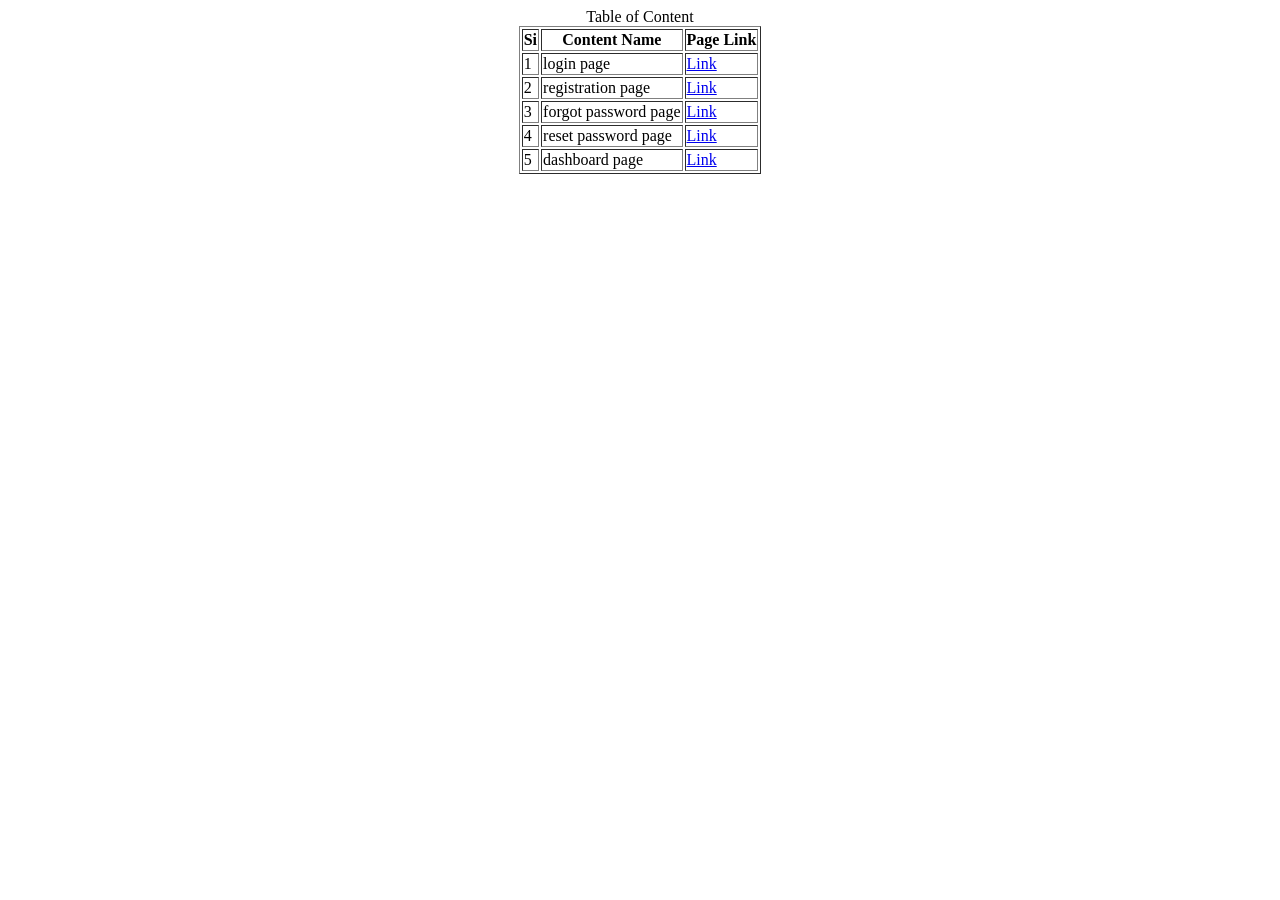
<file: index.html>
<!DOCTYPE html>
<html lang="en">

<head>
    <meta charset="UTF-8">
    <meta name="viewport" content="width=device-width, initial-scale=1.0">
    <meta name="author" content="Dennis">
    <meta name="keywords" content="html, Basics of WebApp">
    <meta name="description" content="My Website for Learning">
    <title>Learn HTML | Campuse</title>
</head>

<body>

    <center>
        <table border="1">
            <caption>Table of Content</caption>

            <thead>
                <tr>
                    <th>Si</th>
                    <th>Content Name</th>
                    <th>Page Link</th>
                </tr>
            </thead>

            <tbody>
                <tr>
                    <td>1</td>
                    <td>login page</td>
                    <td><a href="login.html/">Link</a></td>
                </tr>

                <tr>
                    <td>2</td>
                    <td>registration page</td>
                    <td><a href="registration.html/">Link</a></td>
                </tr>

                <tr>
                    <td>3</td>
                    <td>forgot password page</td>
                    <td><a href="forgot password.html/">Link</a></td>
                </tr>
                <tr>
                    <td>4</td>
                    <td>reset password page</td>
                    <td><a href="reset password.html/">Link</a></td>
                </tr>

                <tr>
                    <td>5</td>
                    <td>dashboard page</td>
                    <td><a href="dashboard.html/">Link</a></td>
                </tr>
            </tbody>

        </table>
    </center>

</body>
</html>
</file>
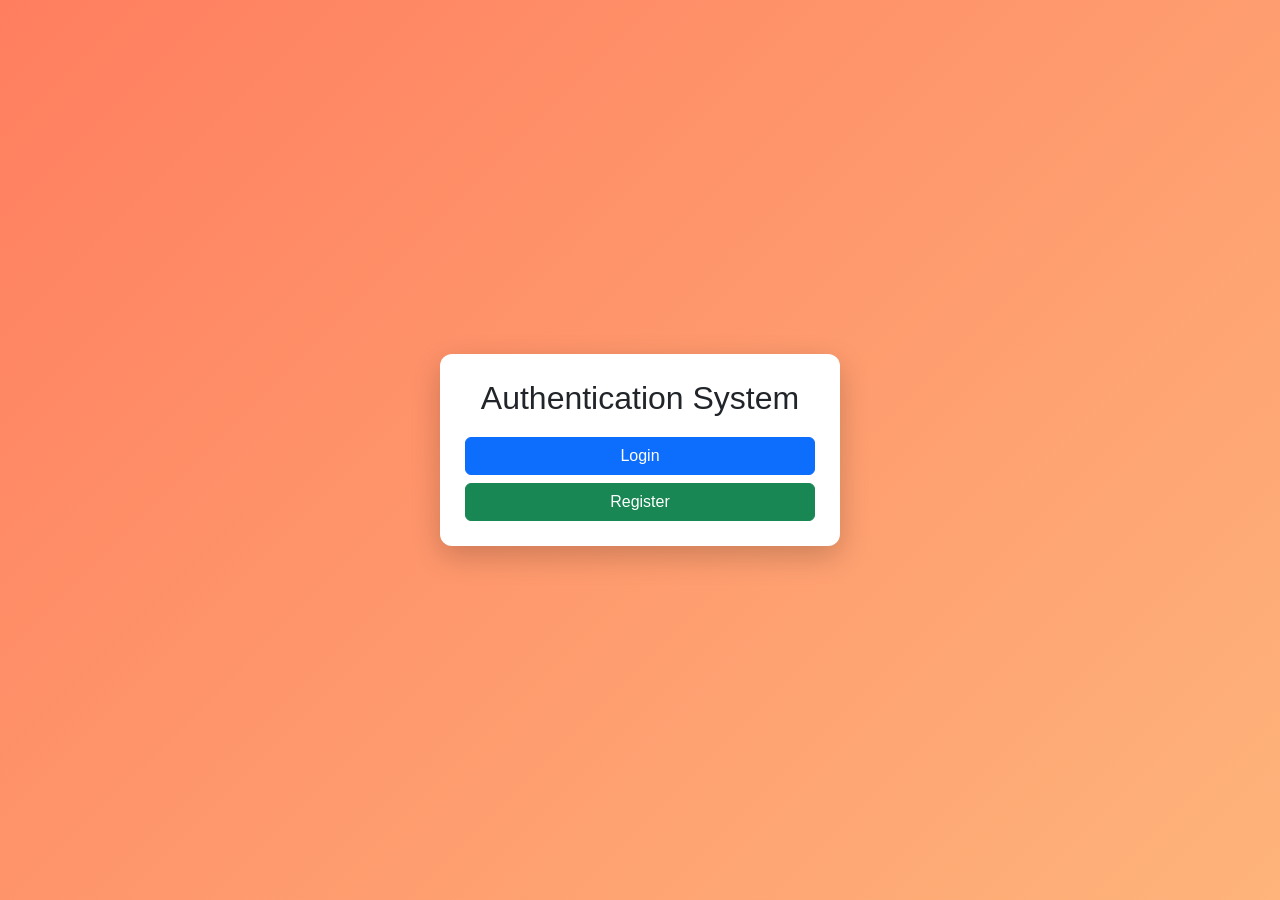
<file: authentication_system_styling/index.html>
<!DOCTYPE html>
<html>
<head>
<title>Home</title>
<link href="https://cdn.jsdelivr.net/npm/bootstrap@5.3.0/dist/css/bootstrap.min.css" rel="stylesheet">
<link rel="stylesheet" href="styles.css">
</head>
<body>

<div class="card-box text-center">
  <h2>Authentication System</h2>
  <a href="login.html" class="btn btn-primary w-100 mb-2">Login</a>
  <a href="register.html" class="btn btn-success w-100">Register</a>
</div>

</body>
</html>
</file>
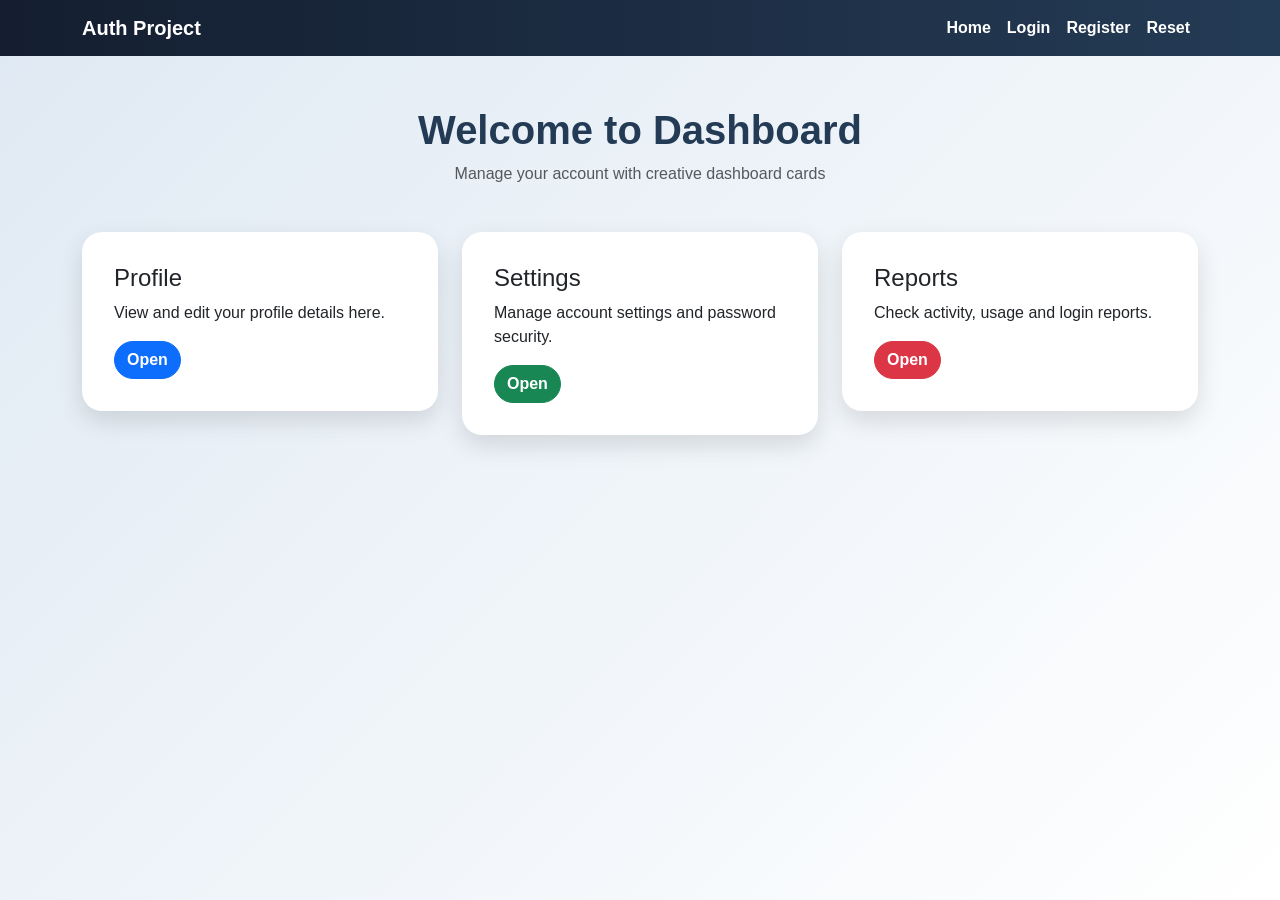
<file: dashboard.html>
<!DOCTYPE html>
<html lang="en">
<head>
  <meta charset="UTF-8">
  <meta name="viewport" content="width=device-width, initial-scale=1.0">
  <title>Dashboard</title>
  <link href="https://cdn.jsdelivr.net/npm/bootstrap@5.3.3/dist/css/bootstrap.min.css" rel="stylesheet">

  <style>
    body{
      margin:0;
      font-family:Arial, sans-serif;
      background:linear-gradient(135deg,#dfe9f3,#ffffff);
      min-height:100vh;
    }

    .navbar{
      background:linear-gradient(90deg,#141e30,#243b55);
    }

    .navbar-brand,
    .nav-link{
      color:white !important;
      font-weight:bold;
    }

    .hero{
      text-align:center;
      padding:50px 20px 30px;
    }

    .hero h1{
      font-weight:bold;
      color:#243b55;
    }

    .card-box{
      border:none;
      border-radius:20px;
      box-shadow:0 10px 25px rgba(0,0,0,0.12);
      transition:0.3s;
    }

    .card-box:hover{
      transform:translateY(-8px);
    }

    .btn-dash{
      border-radius:25px;
      font-weight:bold;
    }
  </style>
</head>
<body>

  <nav class="navbar navbar-expand-lg">
    <div class="container">
      <a class="navbar-brand" href="index.html">Auth Project</a>
      <button class="navbar-toggler bg-light" type="button" data-bs-toggle="collapse" data-bs-target="#menu">
        <span class="navbar-toggler-icon"></span>
      </button>

      <div class="collapse navbar-collapse" id="menu">
        <ul class="navbar-nav ms-auto">
          <li class="nav-item"><a class="nav-link" href="index.html">Home</a></li>
          <li class="nav-item"><a class="nav-link" href="login.html">Login</a></li>
          <li class="nav-item"><a class="nav-link" href="register.html">Register</a></li>
          <li class="nav-item"><a class="nav-link" href="reset.html">Reset</a></li>
        </ul>
      </div>
    </div>
  </nav>

  <div class="hero">
    <h1>Welcome to Dashboard</h1>
    <p class="text-muted">Manage your account with creative dashboard cards</p>
  </div>

  <div class="container pb-5">
    <div class="row g-4">
      <div class="col-md-4">
        <div class="card card-box p-3">
          <div class="card-body">
            <h4>Profile</h4>
            <p>View and edit your profile details here.</p>
            <button class="btn btn-primary btn-dash">Open</button>
          </div>
        </div>
      </div>

      <div class="col-md-4">
        <div class="card card-box p-3">
          <div class="card-body">
            <h4>Settings</h4>
            <p>Manage account settings and password security.</p>
            <button class="btn btn-success btn-dash">Open</button>
          </div>
        </div>
      </div>

      <div class="col-md-4">
        <div class="card card-box p-3">
          <div class="card-body">
            <h4>Reports</h4>
            <p>Check activity, usage and login reports.</p>
            <button class="btn btn-danger btn-dash">Open</button>
          </div>
        </div>
      </div>
    </div>
  </div>

  <script src="https://cdn.jsdelivr.net/npm/bootstrap@5.3.3/dist/js/bootstrap.bundle.min.js"></script>
</body>
</html>
</file>
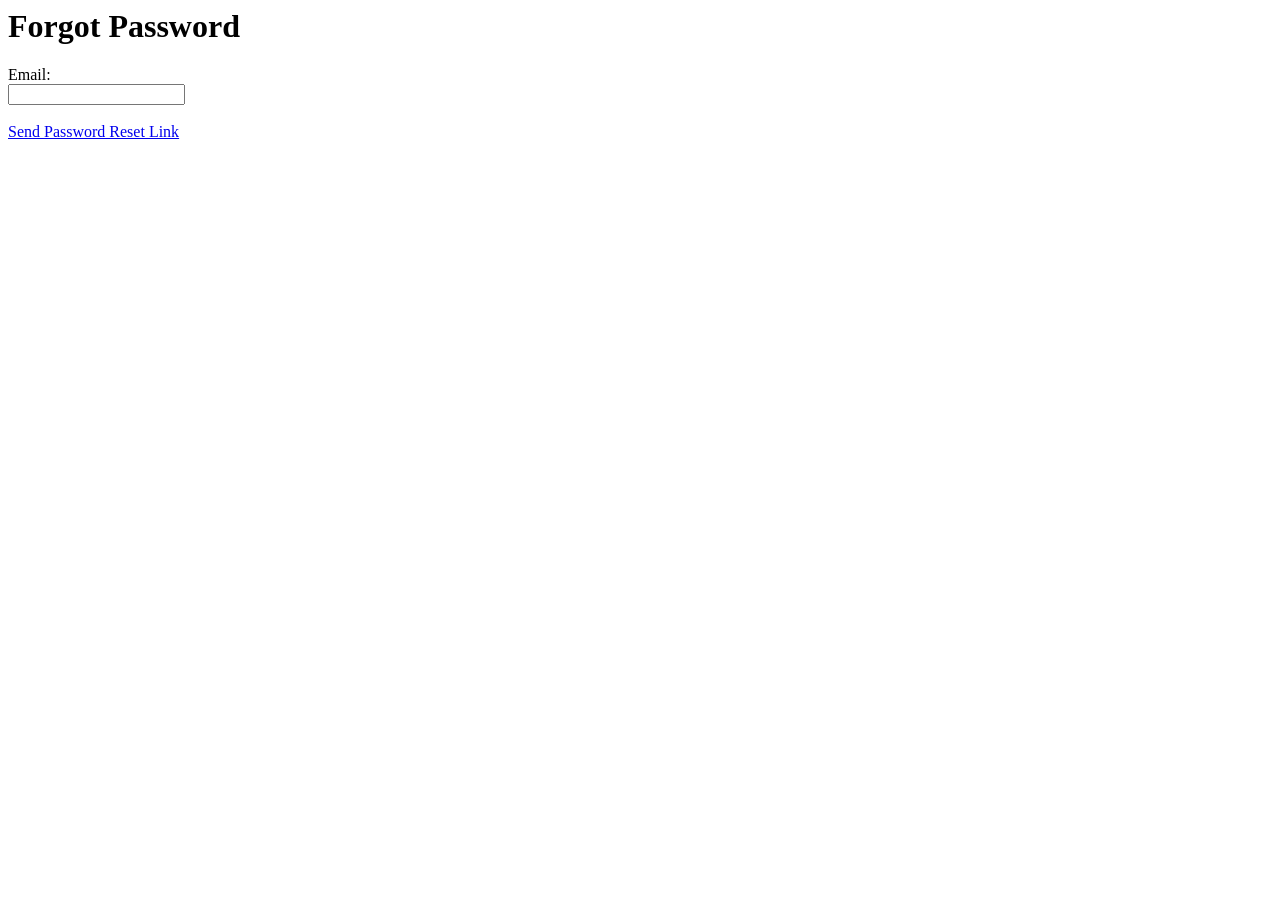
<file: forgot.html>
<html lang="en">
<head>
    <meta charset="UTF-8">
    <meta name="viewport" content="width=device-width,initial-scale=1.0">
    <meta name="author" content="Dennis">
    <meta name="keywords" content="html,Basics of WebApp">
    <meta name="description" content="My Website for Learning">
    <title>My First Website | Campuse</title>
</head>
<body>

<h1>Forgot Password</h1>

<form>

    <label>Email:</label><br>
    <input type="email"><br><br>

    <!-- Send Reset Link -->
    <a href="login.html">Send Password Reset Link</a>

</form>

</body>
</html>
</file>
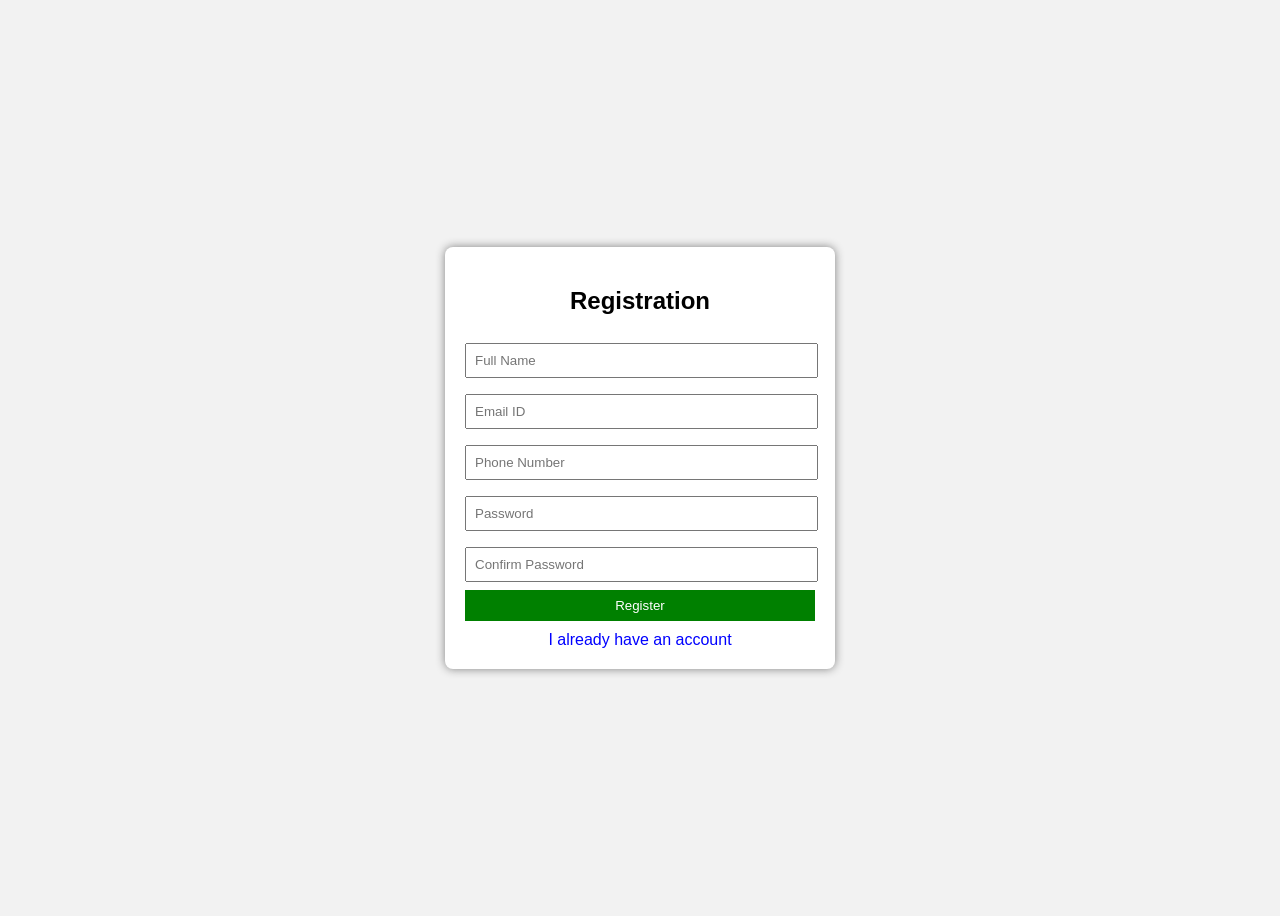
<file: register.html>
<!DOCTYPE html>
<html>
<head>
    <title>Registration Page</title>

    <style>
        body{
            font-family: Arial;
            background:#f2f2f2;
            display:flex;
            justify-content:center;
            align-items:center;
            height:100vh;
        }
        .box{
            width:350px;
            padding:20px;
            background:white;
            border-radius:8px;
            box-shadow:0 0 10px gray;
            text-align:center;
        }
        input{
            width:95%;
            padding:8px;
            margin:8px 0;
        }
        button{
            width:100%;
            padding:8px;
            background:green;
            color:white;
            border:none;
            cursor:pointer;
        }
        a{
            display:block;
            margin-top:10px;
            color:blue;
            text-decoration:none;
        }
    </style>

    <script>
        function registerUser(){
            var password = document.getElementById("password").value;
            var confirmPassword = document.getElementById("confirmPassword").value;

            if(password !== confirmPassword){
                alert("Passwords do not match!");
                return false;
            }

            alert("Registration Successful!");
            window.location.href = "login.html";
        }
    </script>
</head>

<body>

<div class="box">
    <h2>Registration</h2>

    <input type="text" placeholder="Full Name" required>
    <input type="email" placeholder="Email ID" required>
    <input type="tel" placeholder="Phone Number" required>

    <input type="password" id="password" placeholder="Password" required>
    <input type="password" id="confirmPassword" placeholder="Confirm Password" required>

    <button onclick="registerUser()">Register</button>

    <a href="login.html">I already have an account</a>
</div>

</body>
</html>
</file>
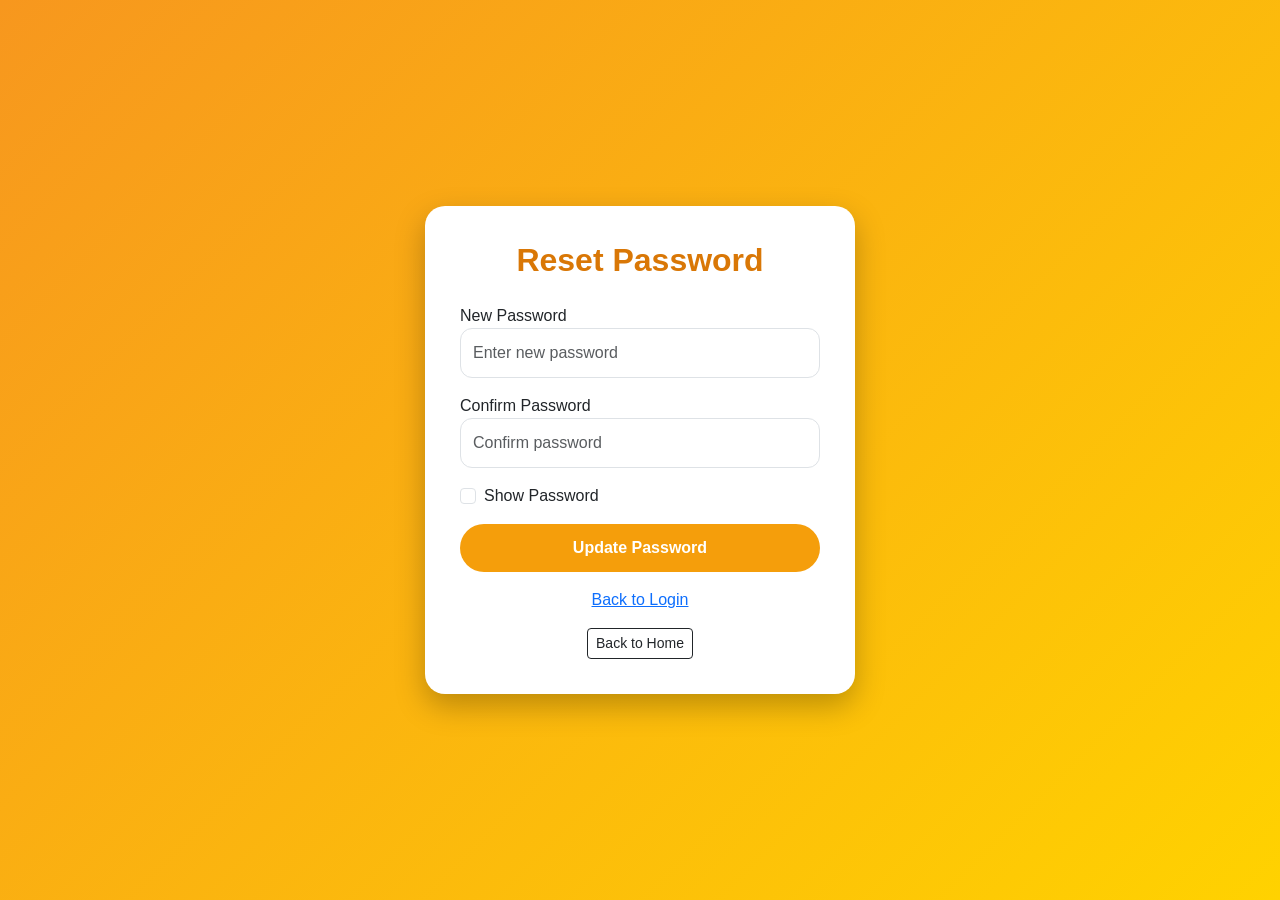
<file: reset.html>
<!DOCTYPE html>
<html lang="en">
<head>
  <meta charset="UTF-8">
  <meta name="viewport" content="width=device-width, initial-scale=1.0">
  <title>Reset Password</title>
  <link href="https://cdn.jsdelivr.net/npm/bootstrap@5.3.3/dist/css/bootstrap.min.css" rel="stylesheet">

  <style>
    body{
      margin:0;
      min-height:100vh;
      display:flex;
      justify-content:center;
      align-items:center;
      font-family:Arial, sans-serif;
      background:linear-gradient(135deg,#f7971e,#ffd200);
    }

    .reset-box{
      width:100%;
      max-width:430px;
      background:white;
      border-radius:20px;
      padding:35px;
      box-shadow:0 12px 30px rgba(0,0,0,0.25);
    }

    .reset-box h2{
      text-align:center;
      font-weight:bold;
      margin-bottom:25px;
      color:#d97706;
    }

    .form-control{
      border-radius:12px;
      padding:12px;
    }

    .btn-reset{
      background:#f59e0b;
      color:white;
      border:none;
      border-radius:25px;
      padding:12px;
      font-weight:bold;
    }

    .btn-reset:hover{
      background:#d97706;
    }
  </style>
</head>
<body>

  <div class="reset-box">
    <h2>Reset Password</h2>

    <form>
      <div class="mb-3">
        <label>New Password</label>
        <input type="password" class="form-control" id="newPassword" placeholder="Enter new password">
      </div>

      <div class="mb-3">
        <label>Confirm Password</label>
        <input type="password" class="form-control" id="confirmPassword" placeholder="Confirm password">
      </div>

      <div class="form-check mb-3">
        <input class="form-check-input" type="checkbox" id="showPass" onclick="togglePassword()">
        <label class="form-check-label" for="showPass">Show Password</label>
      </div>

      <div class="d-grid mb-3">
        <button type="submit" class="btn btn-reset">Update Password</button>
      </div>

      <div class="text-center">
        <a href="login.html">Back to Login</a>
      </div>

      <div class="text-center mt-3">
        <a href="index.html" class="btn btn-outline-dark btn-sm">Back to Home</a>
      </div>
    </form>
  </div>

  <script>
    function togglePassword(){
      let a = document.getElementById("newPassword");
      let b = document.getElementById("confirmPassword");

      if(a.type === "password"){
        a.type = "text";
        b.type = "text";
      } else {
        a.type = "password";
        b.type = "password";
      }
    }
  </script>

</body>
</html>
</file>
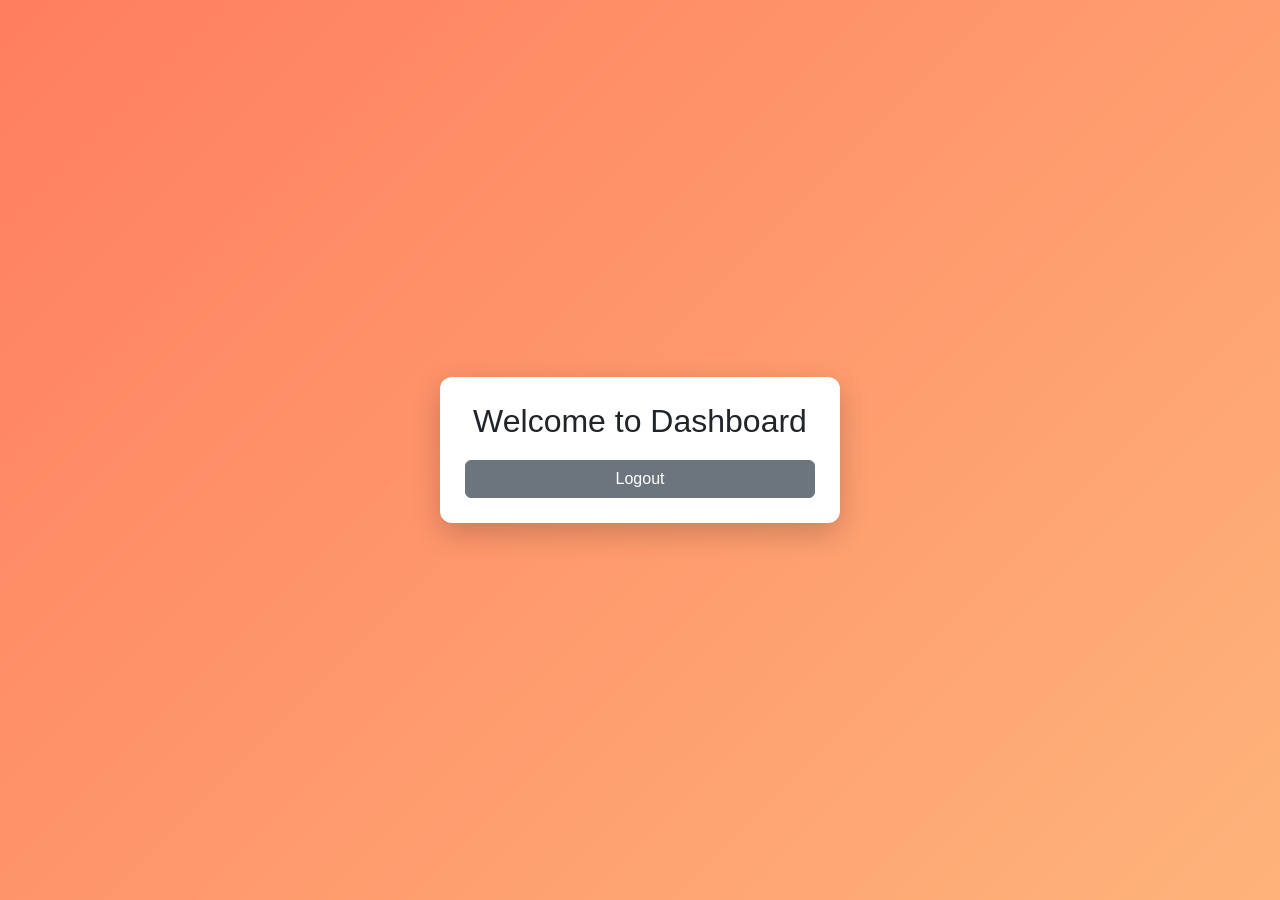
<file: authentication_system_styling/dashboard.html>
<!DOCTYPE html>
<html>
<head>
<title>Dashboard</title>
<link href="https://cdn.jsdelivr.net/npm/bootstrap@5.3.0/dist/css/bootstrap.min.css" rel="stylesheet">
<link rel="stylesheet" href="styles.css">
</head>
<body>

<div class="card-box text-center">
  <h2>Welcome to Dashboard</h2>
  <a href="index.html" class="btn btn-secondary w-100">Logout</a>
</div>

</body>
</html>
</file>
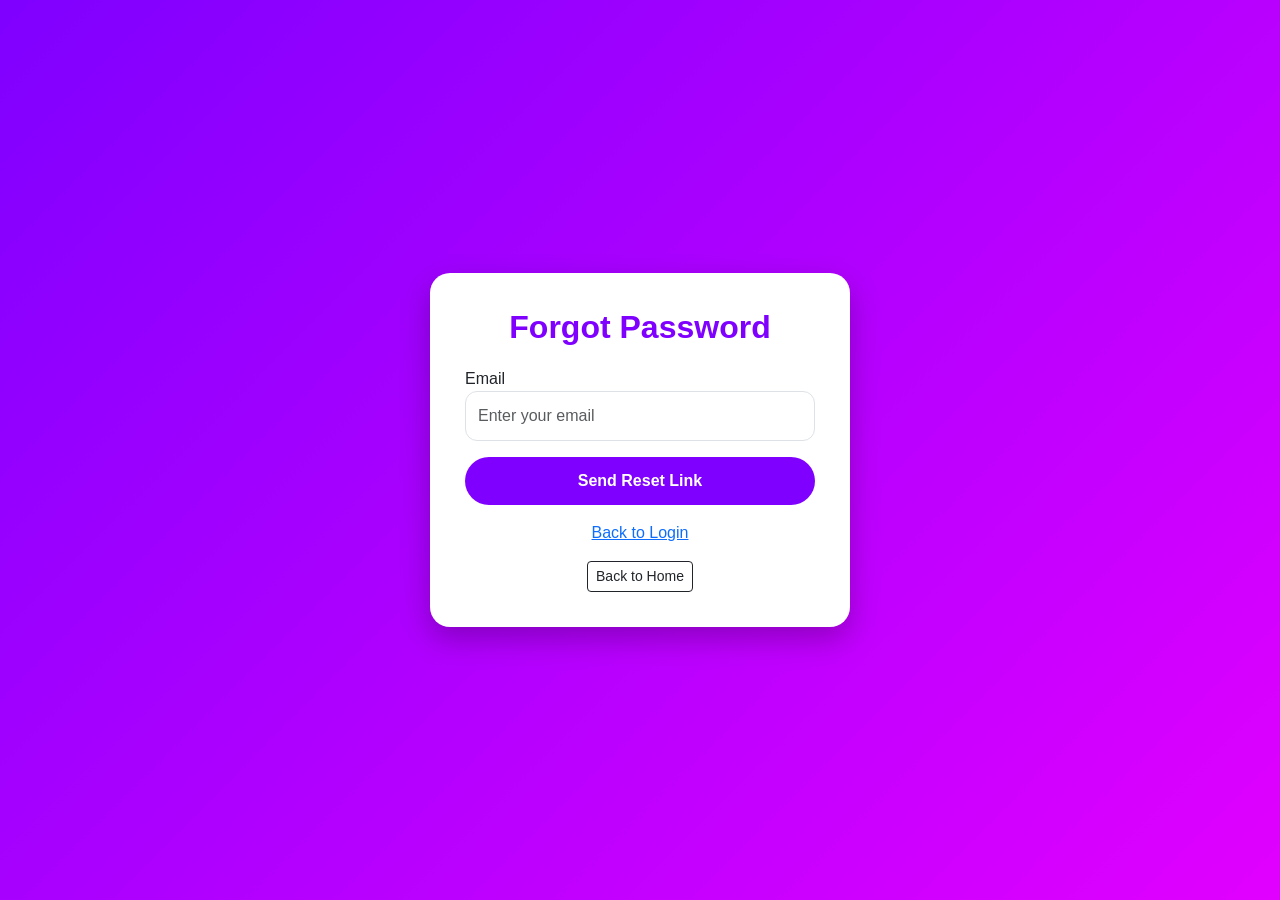
<file: authentication_system_styling/forgot.html>
<!DOCTYPE html>
<html lang="en">
<head>
  <meta charset="UTF-8">
  <meta name="viewport" content="width=device-width, initial-scale=1.0">
  <title>Forgot Password</title>
  <link href="https://cdn.jsdelivr.net/npm/bootstrap@5.3.3/dist/css/bootstrap.min.css" rel="stylesheet">

  <style>
    body{
      margin:0;
      min-height:100vh;
      display:flex;
      justify-content:center;
      align-items:center;
      font-family:Arial, sans-serif;
      background:linear-gradient(135deg,#7f00ff,#e100ff);
    }

    .forgot-box{
      width:100%;
      max-width:420px;
      background:white;
      border-radius:20px;
      padding:35px;
      box-shadow:0 12px 30px rgba(0,0,0,0.25);
    }

    .forgot-box h2{
      text-align:center;
      font-weight:bold;
      margin-bottom:20px;
      color:#7f00ff;
    }

    .form-control{
      border-radius:12px;
      padding:12px;
    }

    .btn-forgot{
      background:#7f00ff;
      color:white;
      border:none;
      border-radius:25px;
      padding:12px;
      font-weight:bold;
    }

    .btn-forgot:hover{
      background:#6500cc;
      color:white;
    }
  </style>
</head>
<body>

  <div class="forgot-box">
    <h2>Forgot Password</h2>

    <form>
      <div class="mb-3">
        <label>Email</label>
        <input type="email" class="form-control" placeholder="Enter your email">
      </div>

      <div class="d-grid mb-3">
        <button type="submit" class="btn btn-forgot">Send Reset Link</button>
      </div>

      <div class="text-center">
        <a href="login.html">Back to Login</a>
      </div>

      <div class="text-center mt-3">
        <a href="index.html" class="btn btn-outline-dark btn-sm">Back to Home</a>
      </div>
    </form>
  </div>

</body>
</html>
</file>
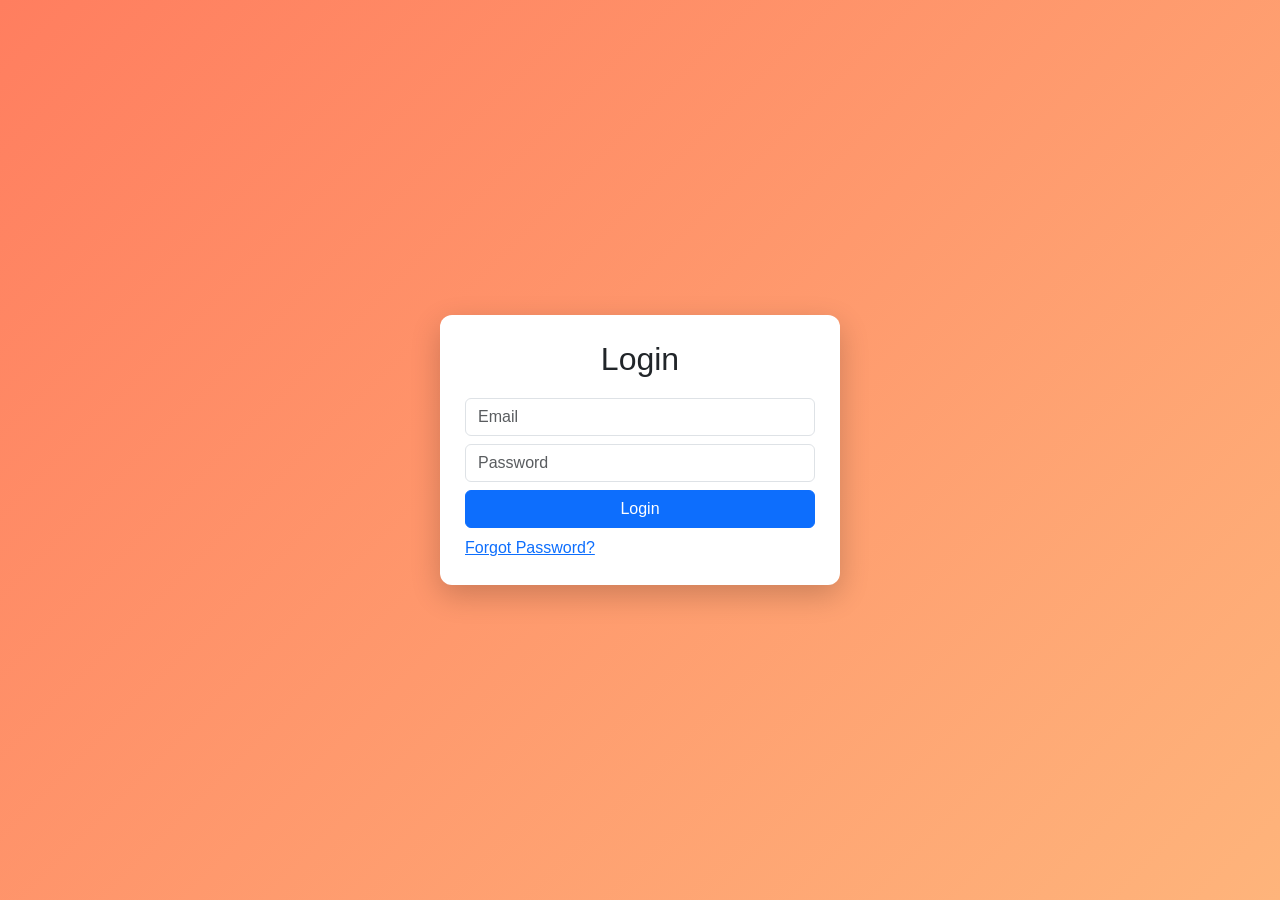
<file: authentication_system_styling/login.html>
<!DOCTYPE html>
<html>
<head>
<title>Login</title>
<link href="https://cdn.jsdelivr.net/npm/bootstrap@5.3.0/dist/css/bootstrap.min.css" rel="stylesheet">
<link rel="stylesheet" href="styles.css">
</head>
<body>

<div class="card-box">
  <h2>Login</h2>
  <input type="email" class="form-control mb-2" placeholder="Email">
  <input type="password" class="form-control mb-2" placeholder="Password">
  <a href="dashboard.html" class="btn btn-primary w-100 mb-2">Login</a>
  <a href="forgot.html">Forgot Password?</a>
</div>

</body>
</html>
</file>
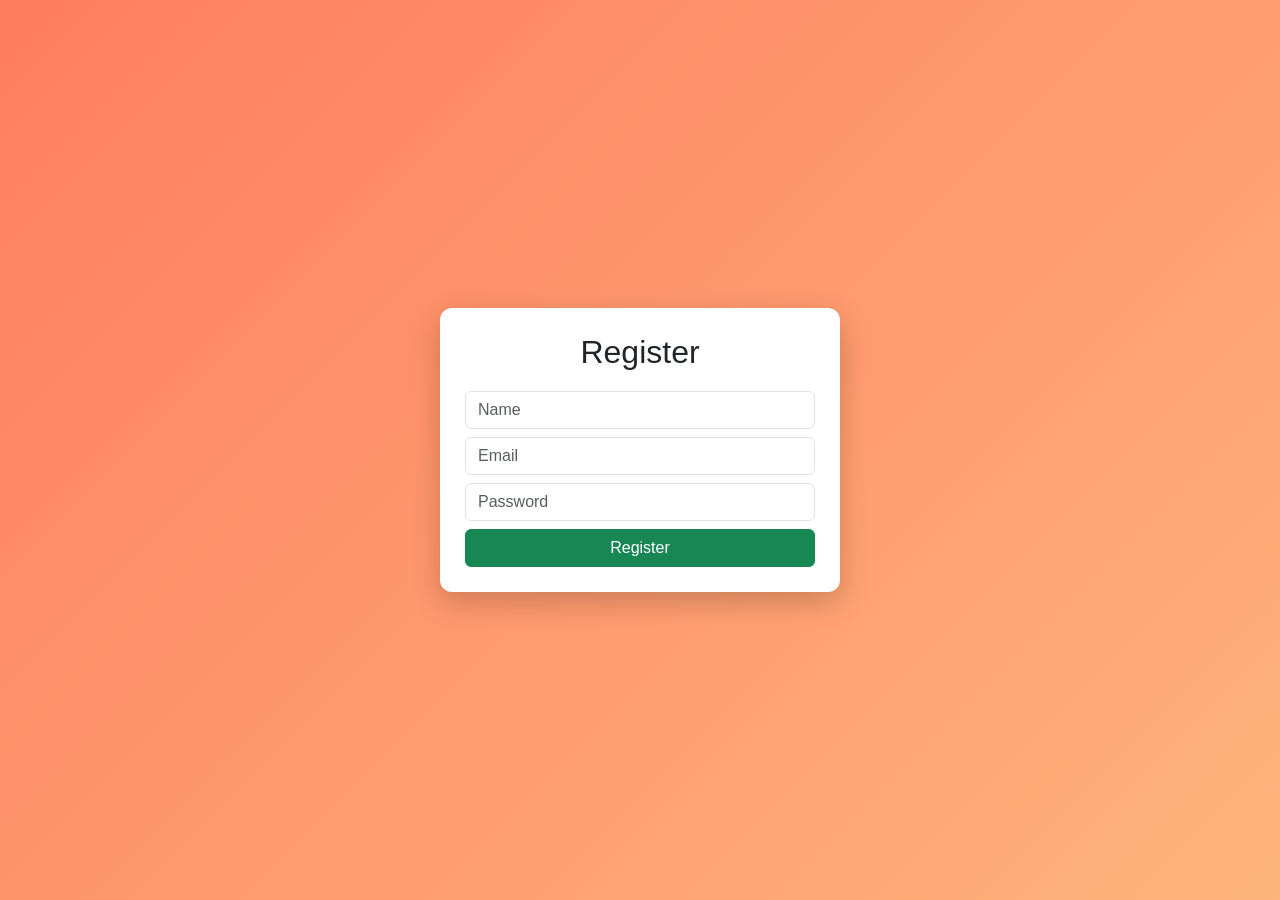
<file: authentication_system_styling/register.html>
<!DOCTYPE html>
<html>
<head>
<title>Register</title>
<link href="https://cdn.jsdelivr.net/npm/bootstrap@5.3.0/dist/css/bootstrap.min.css" rel="stylesheet">
<link rel="stylesheet" href="styles.css">
</head>
<body>

<div class="card-box">
  <h2>Register</h2>
  <input type="text" class="form-control mb-2" placeholder="Name">
  <input type="email" class="form-control mb-2" placeholder="Email">
  <input type="password" class="form-control mb-2" placeholder="Password">
  <button class="btn btn-success w-100">Register</button>
</div>

</body>
</html>
</file>
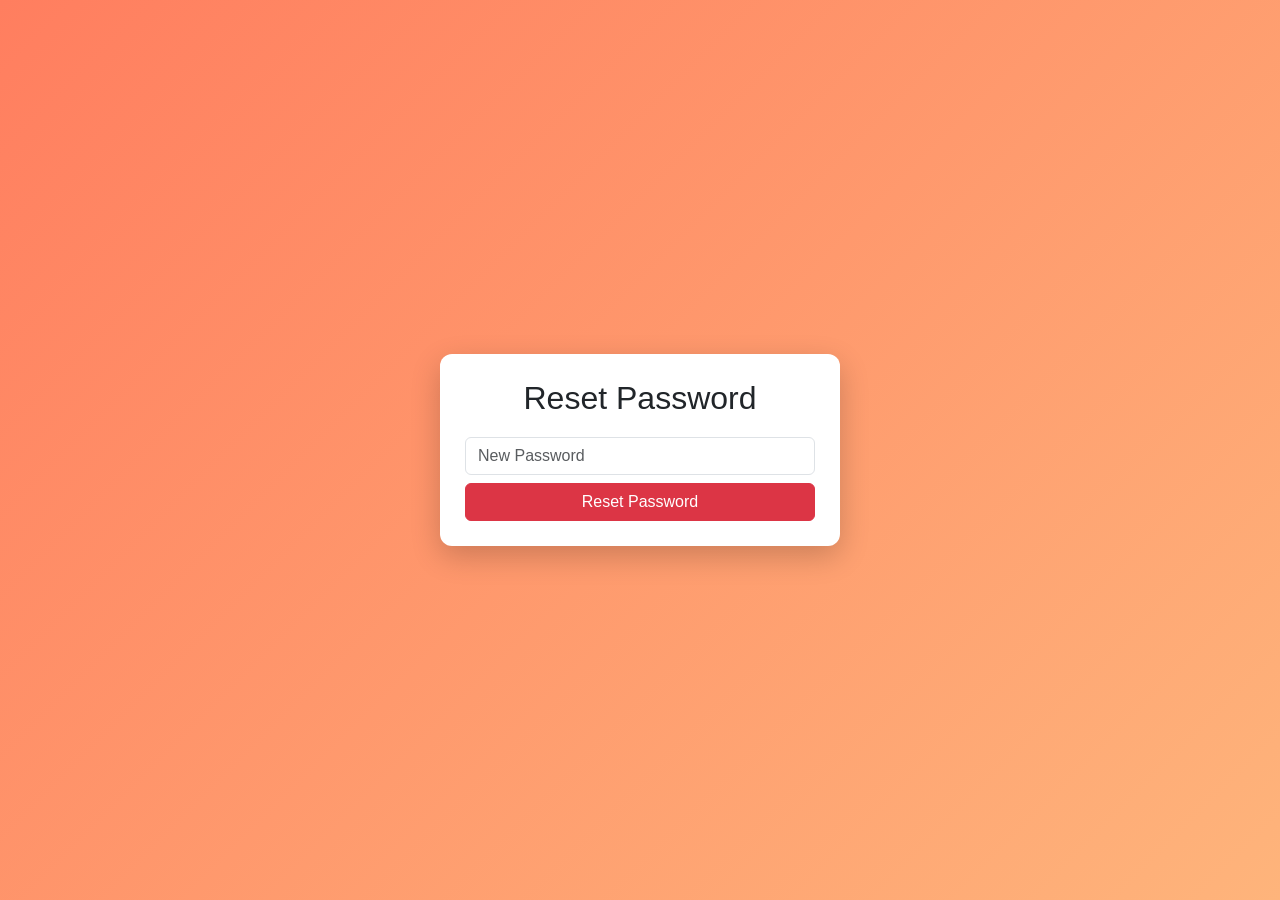
<file: authentication_system_styling/reset.html>
<!DOCTYPE html>
<html>
<head>
<title>Reset Password</title>
<link href="https://cdn.jsdelivr.net/npm/bootstrap@5.3.0/dist/css/bootstrap.min.css" rel="stylesheet">
<link rel="stylesheet" href="styles.css">
</head>
<body>

<div class="card-box">
  <h2>Reset Password</h2>
  <input type="password" class="form-control mb-2" placeholder="New Password">
  <button class="btn btn-danger w-100">Reset Password</button>
</div>

</body>
</html>
</file>
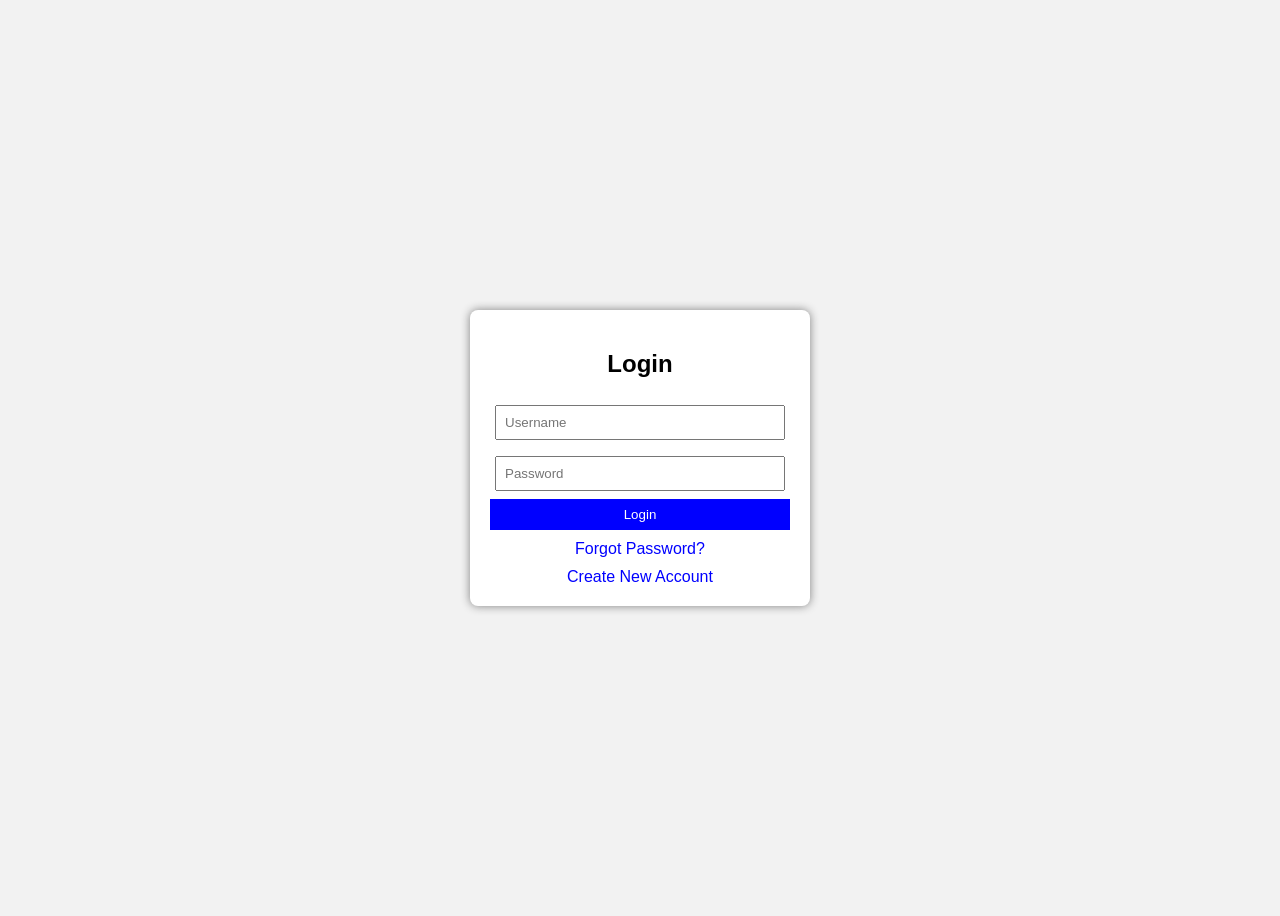
<file: login.html/login.html>
<!DOCTYPE html>
<html>
<head>
    <title>Login System</title>

    <style>
        body{
            font-family: Arial;
            background:#f2f2f2;
            display:flex;
            justify-content:center;
            align-items:center;
            height:100vh;
        }
        .box{
            width:300px;
            padding:20px;
            background:white;
            border-radius:8px;
            box-shadow:0 0 10px gray;
            text-align:center;
        }
        input{
            width:90%;
            padding:8px;
            margin:8px 0;
        }
        button{
            width:100%;
            padding:8px;
            background:blue;
            color:white;
            border:none;
            cursor:pointer;
        }
        a{
            display:block;
            margin-top:10px;
            color:blue;
            cursor:pointer;
        }
        .page{
            display:none;
        }
    </style>

    <script>
        function showPage(id){
            var pages=document.getElementsByClassName("page");
            for(var i=0;i<pages.length;i++){
                pages[i].style.display="none";
            }
            document.getElementById(id).style.display="block";
        }

        window.onload=function(){
            showPage("login");
        }
    </script>
</head>

<body>

<!-- Login Page -->
<div id="login" class="box page">
    <h2>Login</h2>
    <input type="text" placeholder="Username" required>
    <input type="password" placeholder="Password" required>
    <button>Login</button>

    <a onclick="showPage('forgot')">Forgot Password?</a>
    <a onclick="showPage('register')">Create New Account</a>
</div>

<!-- Forgot Page -->
<div id="forgot" class="box page">
    <h2>Forgot Password</h2>
    <input type="email" placeholder="Enter Email">
    <button>Submit</button>
    <a onclick="showPage('login')">Back to Login</a>
</div>

<!-- Register Page -->
<div id="register" class="box page">
    <h2>Create New Account</h2>
    <input type="text" placeholder="Username">
    <input type="email" placeholder="Email">
    <input type="password" placeholder="Password">
    <button>Register</button>
    <a onclick="showPage('login')">Back to Login</a>
</div>

</body>
</html>
</file>
<file: authentication_system_styling/styles.css>
body {
  min-height: 100vh;
  display: flex;
  align-items: center;
  justify-content: center;
  background: linear-gradient(135deg, #ff7e5f, #feb47b);
  font-family: Arial, sans-serif;
}

.card-box {
  width: 100%;
  max-width: 400px;
  background: white;
  padding: 25px;
  border-radius: 12px;
  box-shadow: 0 10px 30px rgba(0,0,0,0.2);
}

h2 {
  text-align: center;
  margin-bottom: 20px;
}
</file>
